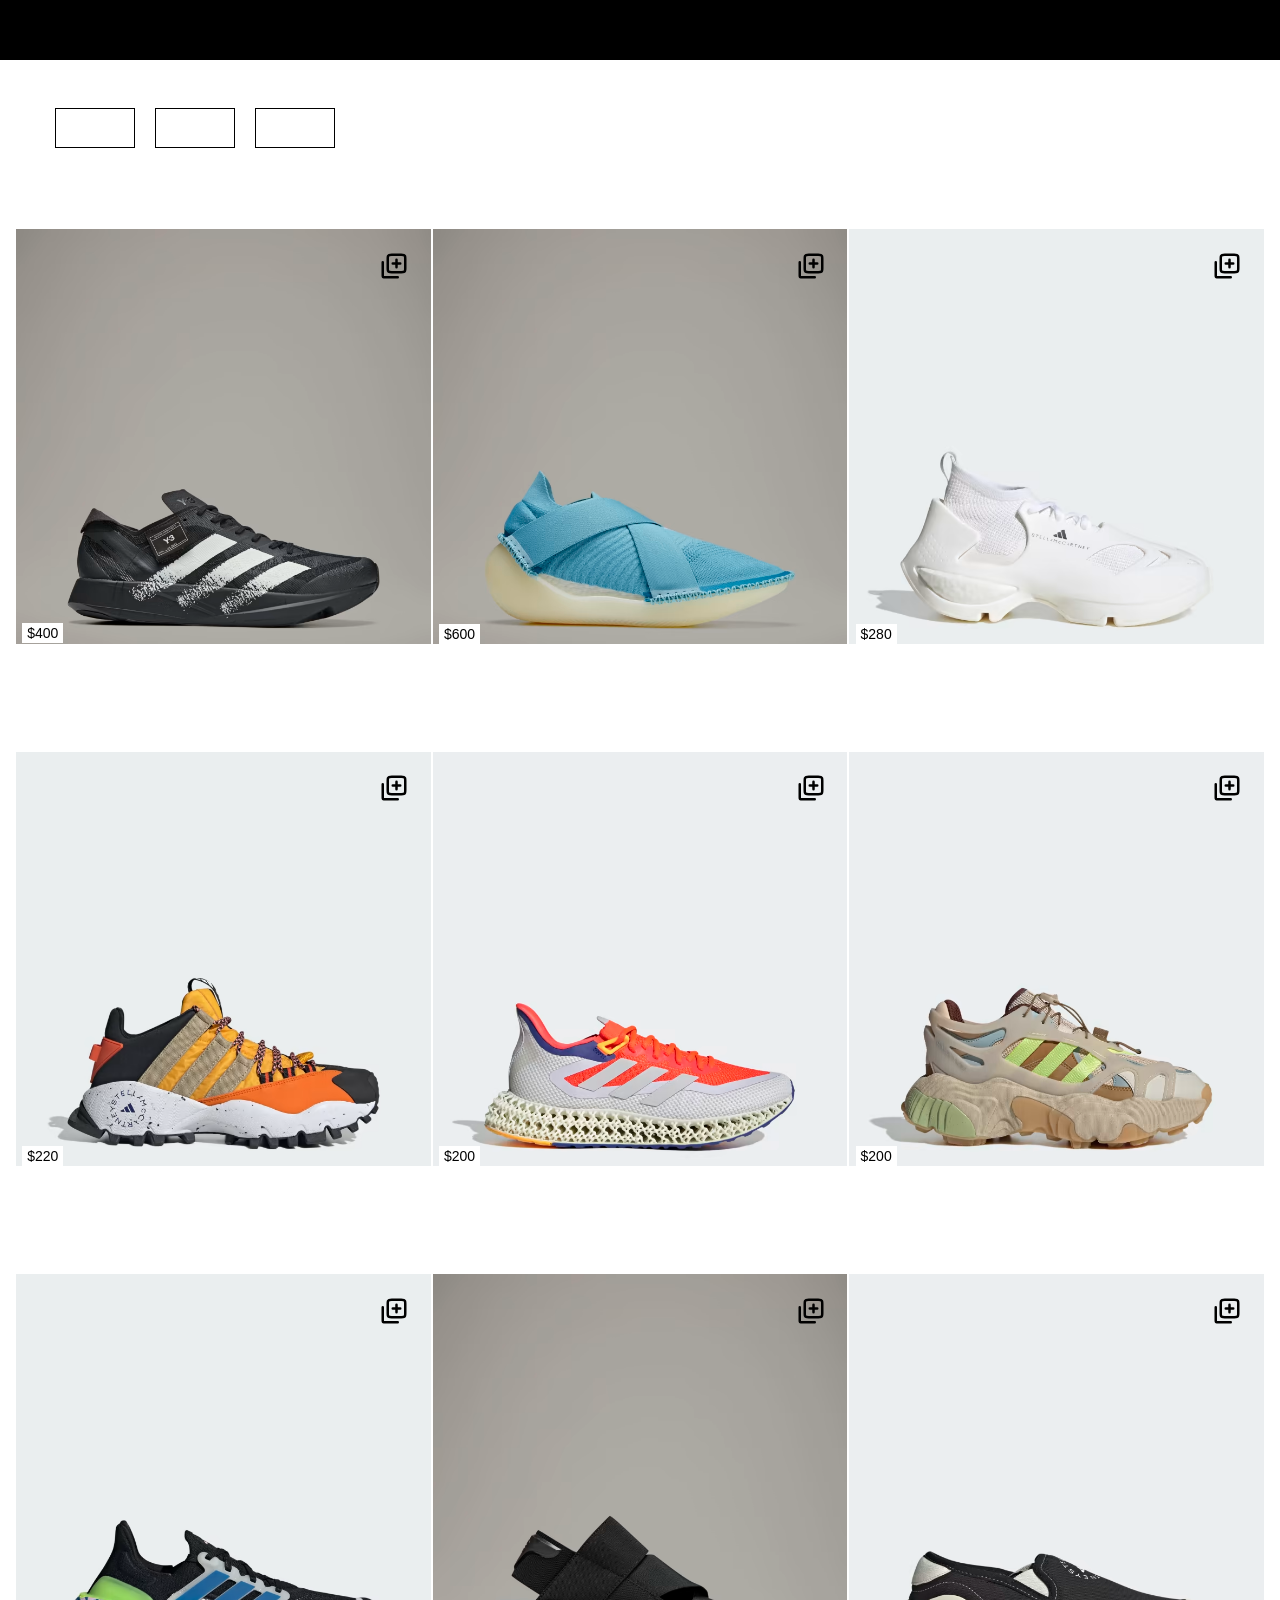
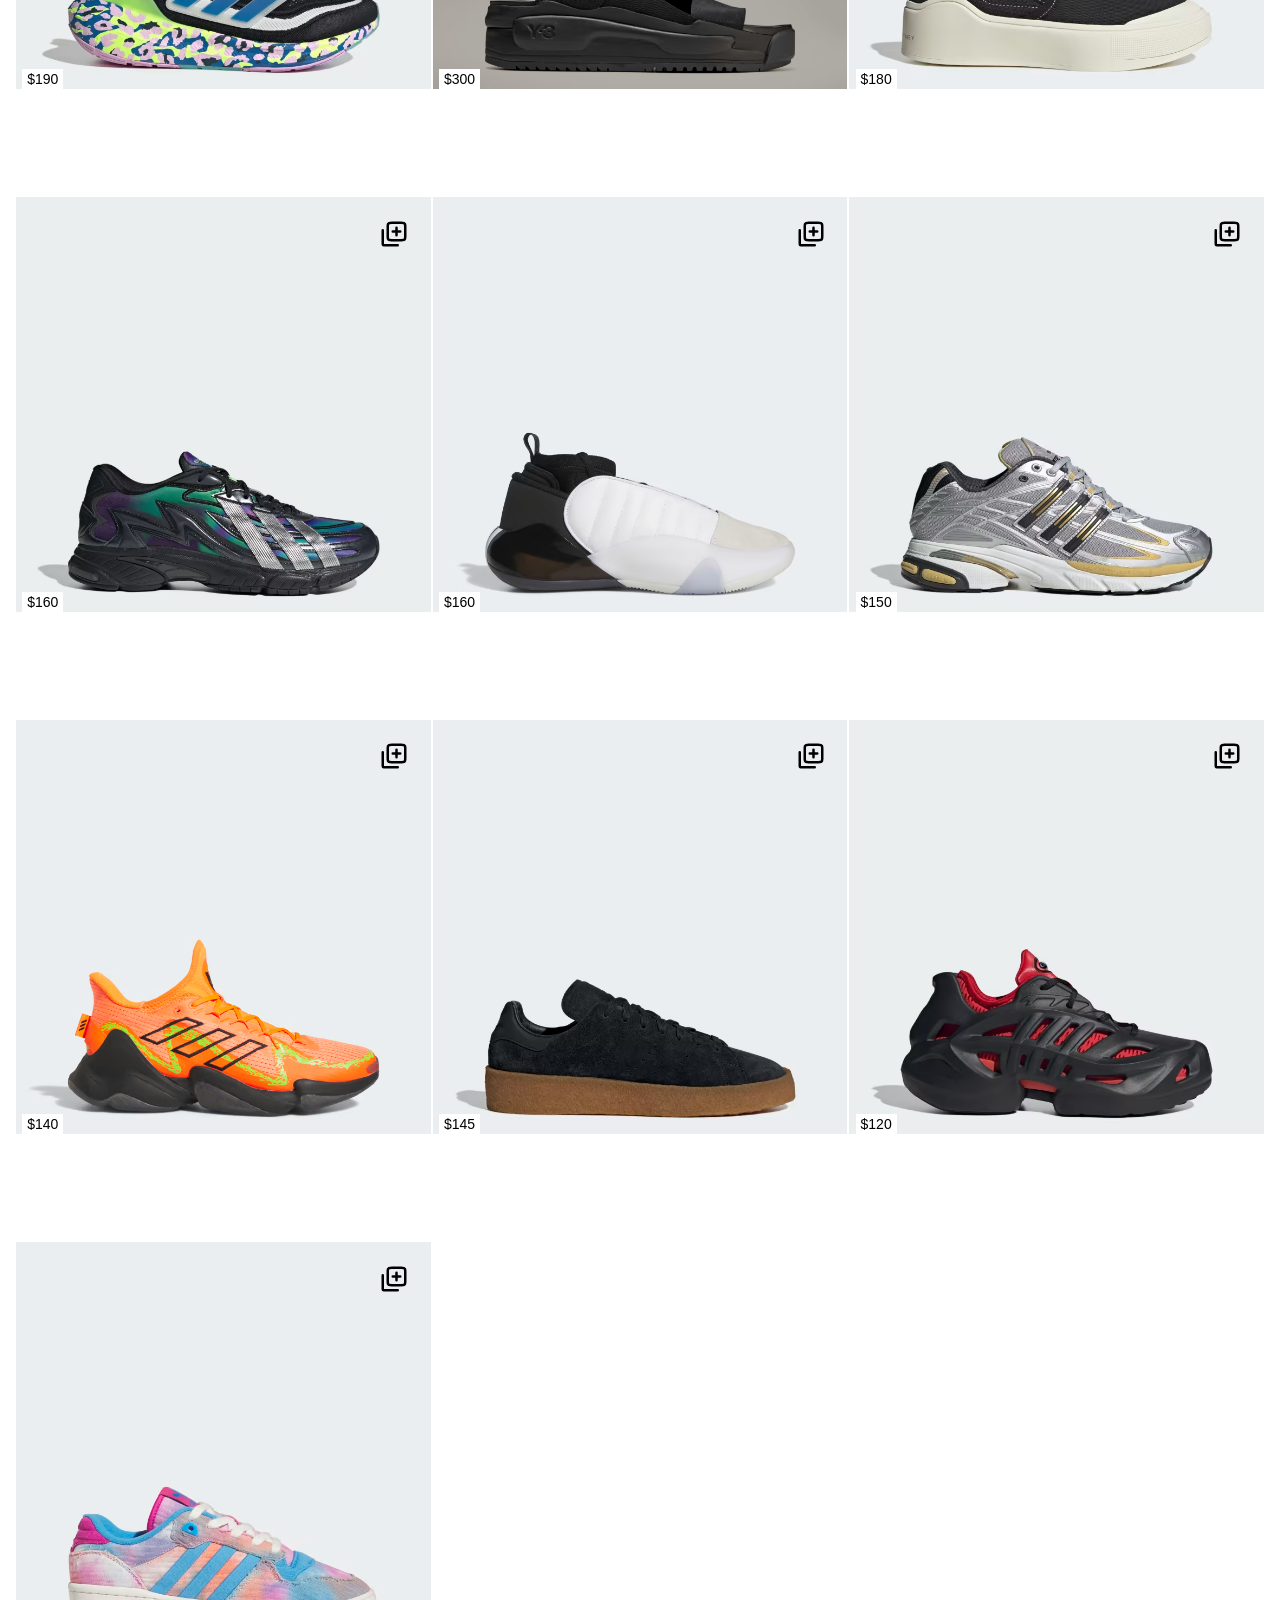
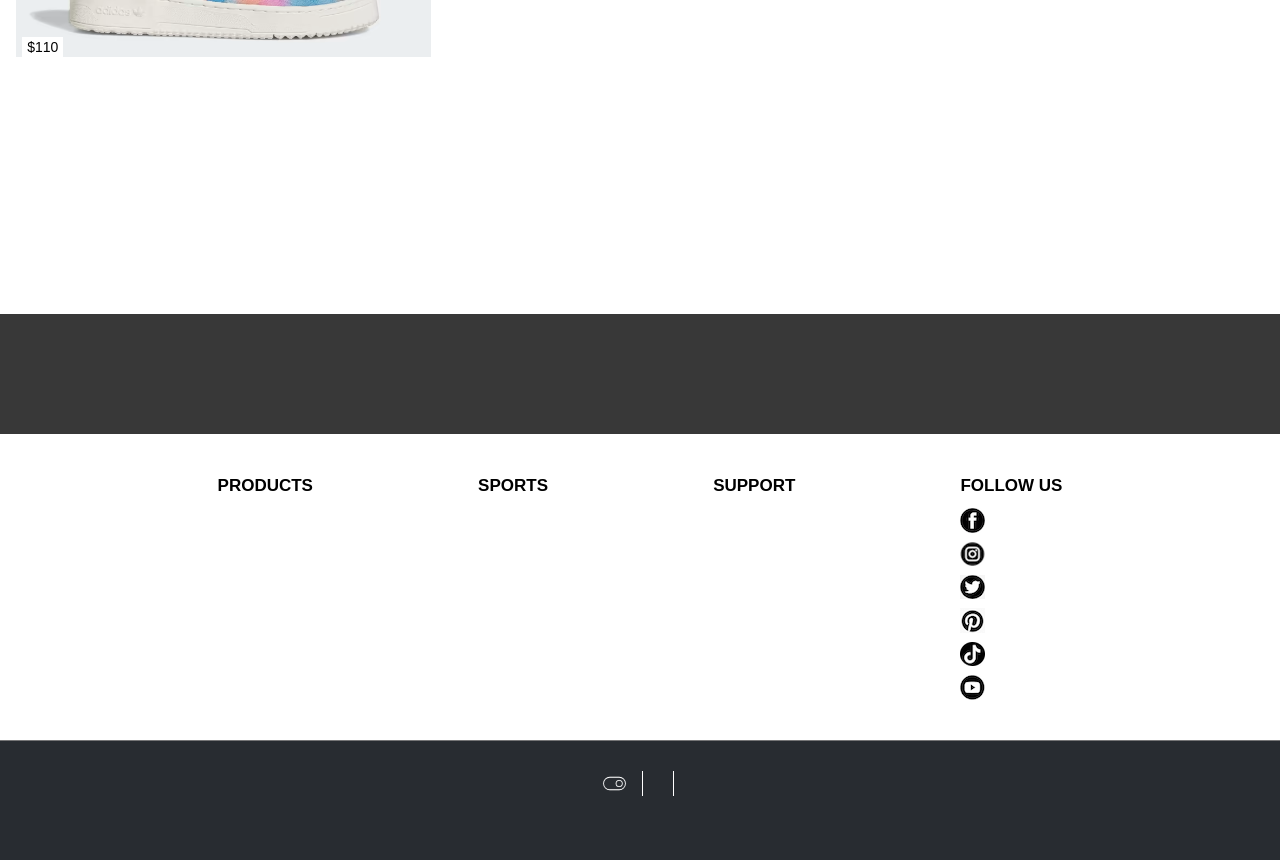
<file: ferrous/index.html>
<!DOCTYPE html>
<html lang="en">

<head>
  <meta charset="UTF-8">
  <title>Ferrous</title>
  <meta name="viewport" content="width=device-width, initial-scale=1.0">
  <link rel="stylesheet" href="styles/fonts.css">
  <link rel="stylesheet" href="styles/reset.css">
  <link rel="stylesheet" href="styles/index.css">
</head>

<body>

  <header class="header" id='header'>
    <div class="header-item">
      <h5 class='header-item__title'></h5>
    </div>

    <div class="header-container">
      <div class="header-top">
        <ul class="header-top-el">
          <li><a class='header-top-el txt' href="#">help</a></li>
          <li><a class='header-top-el txt' href="#">orders and returns</a></li>
          <li><a class='header-top-el txt' href="#">join club</a></li>
        </ul>
      </div>
      <div class="header-bottom">
        <div class="header-bottom-menu">
          <button class='menu-btn' id='btnToProfile'> profile </button>
          <button class='menu-btn' id='btnToWishList'> like </button>
          <button class='menu-btn' id='btnToBag'> cart </button>
        </div>
        <a class='header-bottom-logo' href="#">
          <svg class='adi-v1' viewBox="100 100 50 32">
            <path d="M 150.07 131.439 L 131.925 100 L 122.206 105.606 L 137.112 131.439 L 150.07 131.439 Z M 132.781 131.439 L 120.797 110.692 L 111.078 116.298 L 119.823 131.439 L 132.781 131.439 Z M 109.718 121.401 L 115.509 131.439 L 102.551 131.439 L 100 127.007 L 109.718 121.401 Z"
              fill="black"></path>
          </svg>
          <svg class='adi-v2' viewBox="0 -0.8 47 34.5">
            <path fill='#000'
              d="M25.982 27.903H20.15C21.115 29.631 22.034 31 23.09 32a18.289 18.289 0 0 0 2.892-4.097ZM35.806 27.903h-9.273c-.275 1.458-.275 2.824-.275 3.824 2.704-.181 6.29-1.412 9.548-3.824ZM39.98 24.537H6.156a9.762 9.762 0 0 0 1.742 1.639h30.2a5.97 5.97 0 0 0 1.882-1.639ZM46.177 8.967c-4.223.273-10.281 3.096-14.226 7.693a16.01 16.01 0 0 0-1.884 2.504h13.586c1.834-3.643 2.797-7.24 2.524-10.197ZM28.962 19.164c.093-1.047.182-2.053.182-3.232 0-6.37-2.89-12.97-6.058-15.932-3.211 2.958-6.058 9.559-6.058 15.932 0 1.182 0 2.185.183 3.232h11.75ZM19.831 31.727a22.55 22.55 0 0 0-.142-3.824h-9.363c3.308 2.412 6.885 3.64 9.502 3.824h.003ZM16.159 19.164c-.505-.866-1.195-1.685-1.881-2.504C10.329 12.066 4.224 9.24.047 8.967c-.276 2.958.647 6.554 2.475 10.197H16.16ZM42.737 20.895H3.445c.276.592.92 1.408 1.194 1.773h36.854a7.706 7.706 0 0 0 1.24-1.773h.004Z">
            </path>
          </svg>
        </a>
      </div>
    </div>
  </header>

  <footer class="footer" id='footer'>
    <div class="footer-top">
    </div>
    <div class="footer-middle">
      <ul class="footer-middle-lists">
        <li class='lists-el'>
          <h5 class='lists-title'>PRODUCTS</h5>
          <ul class='list-links'>
            <li><a href="#">Shoes</a></li>
            <li><a href="#">Clothing</a></li>
            <li><a href="#">Accessories</a></li>
            <li><a href="#">Gift Cards</a></li>
            <li><a href="#">New Arrivals</a></li>
            <li><a href="#">Best Sellers</a></li>
            <li><a href="#">Release Dates</a></li>
            <li><a href="#">Black Friday Deals</a></li>
            <li><a href="#">Sale</a></li>
          </ul>
        </li>
        <li class='lists-el'>
          <h5 class='lists-title'>SPORTS</h5>
          <ul class='list-links'>
            <li><a href="#">Soccer</a></li>
            <li><a href="#">Running</a></li>
            <li><a href="#">Basketball</a></li>
            <li><a href="#">Football</a></li>
            <li><a href="#">Outdoor</a></li>
            <li><a href="#">Golf</a></li>
            <li><a href="#">Baseball</a></li>
            <li><a href="#">Tennis</a></li>
            <li><a href="#">Skateboarding</a></li>
          </ul>
        </li>
        <li class='lists-el'>
          <h5 class='lists-title'>SUPPORT</h5>
          <ul class='list-links'>
            <li><a href="#">Help</a></li>
            <li><a href="#">Returns & Exchanges</a></li>
            <li><a href="#">Shipping</a></li>
            <li><a href="#">Order Tracker</a></li>
            <li><a href="#">Store Locator</a></li>
            <li><a href="#">Size Charts</a></li>
            <li><a href="#">Gift Card Balance</a></li>
            <li><a href="#">How to Clean Shoes</a></li>
            <li><a href="#">Running Shoe Finder</a></li>
          </ul>
        </li>
        <li class='lists-el'>
          <h5 class='lists-title'>FOLLOW US
          </h5>
          <ul class='list-links icon'>
            <li><a href="#"><img src="img/svg/socials/facebook.png" alt=""></a></li>
            <li><a href="#"><img src="img/svg/socials/instagram.png" alt=""></a></li>
            <li><a href="#"><img src="img/svg/socials/twitter.png" alt=""></a></li>
            <li><a href="#"><img src="img/svg/socials/pinterest.png" alt=""></a></li>
            <li><a href="#"><img src="img/svg/socials/tiktok.png" alt=""></a></li>
            <li><a href="#"><img src="img/svg/socials/youtube.png" alt=""></a></li>
          </ul>
        </li>
      </ul>
    </div>
    <div class="footer-bottom">
      <ul class="footer-bottom-menu">
        <li class='menu-el'>
          <a href="">Your Privacy Choices</a>
          <img src="img/svg/toggle-right-thin-svgrepo-com.svg">
        </li>
        <li class='menu-el'>
          <a href="">Privacy Policy</a>
        </li>
        <li class='menu-el'>
          <a href="">Terms and Conditions</a>
        </li>
      </ul>
      <div class=" footer-bottom-colophon">
        <span>© 2023 Ferrous America, Inc.</span>
      </div>
    </div>
  </footer>

  <script src="js/product.js"></script>
  <script src="js/renderWishList.js"></script>
  <script src="js/renderBag.js"></script>
  <script src="js/index.js"></script>
  <script src="js/controller.js"></script>
  <script src="js/renderMain.js"></script>
  <script src="js/renderProduct.js"></script>
  <script src="js/removeItem.js"></script>
  <script src="js/renderProfile.js"></script>
  <script src="js/renderCheckout.js"></script>
</body>

</html>
</file>
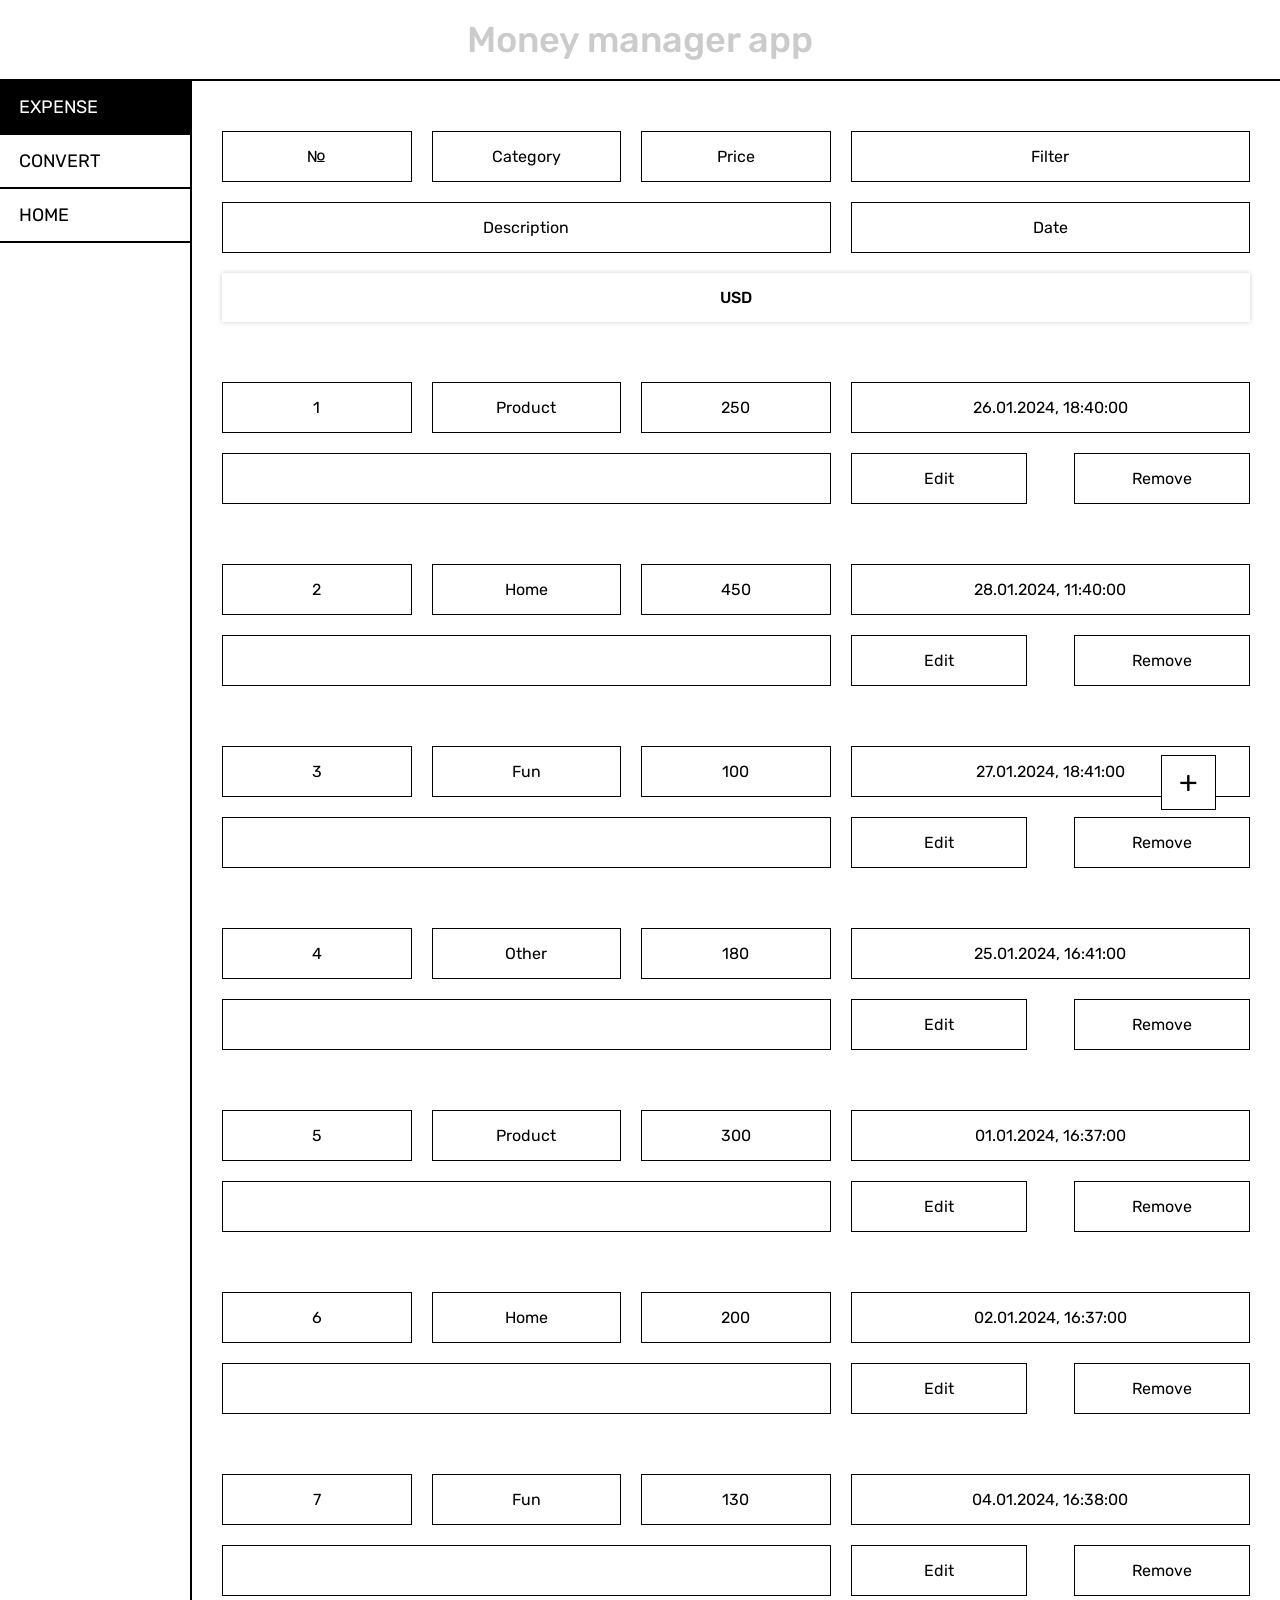
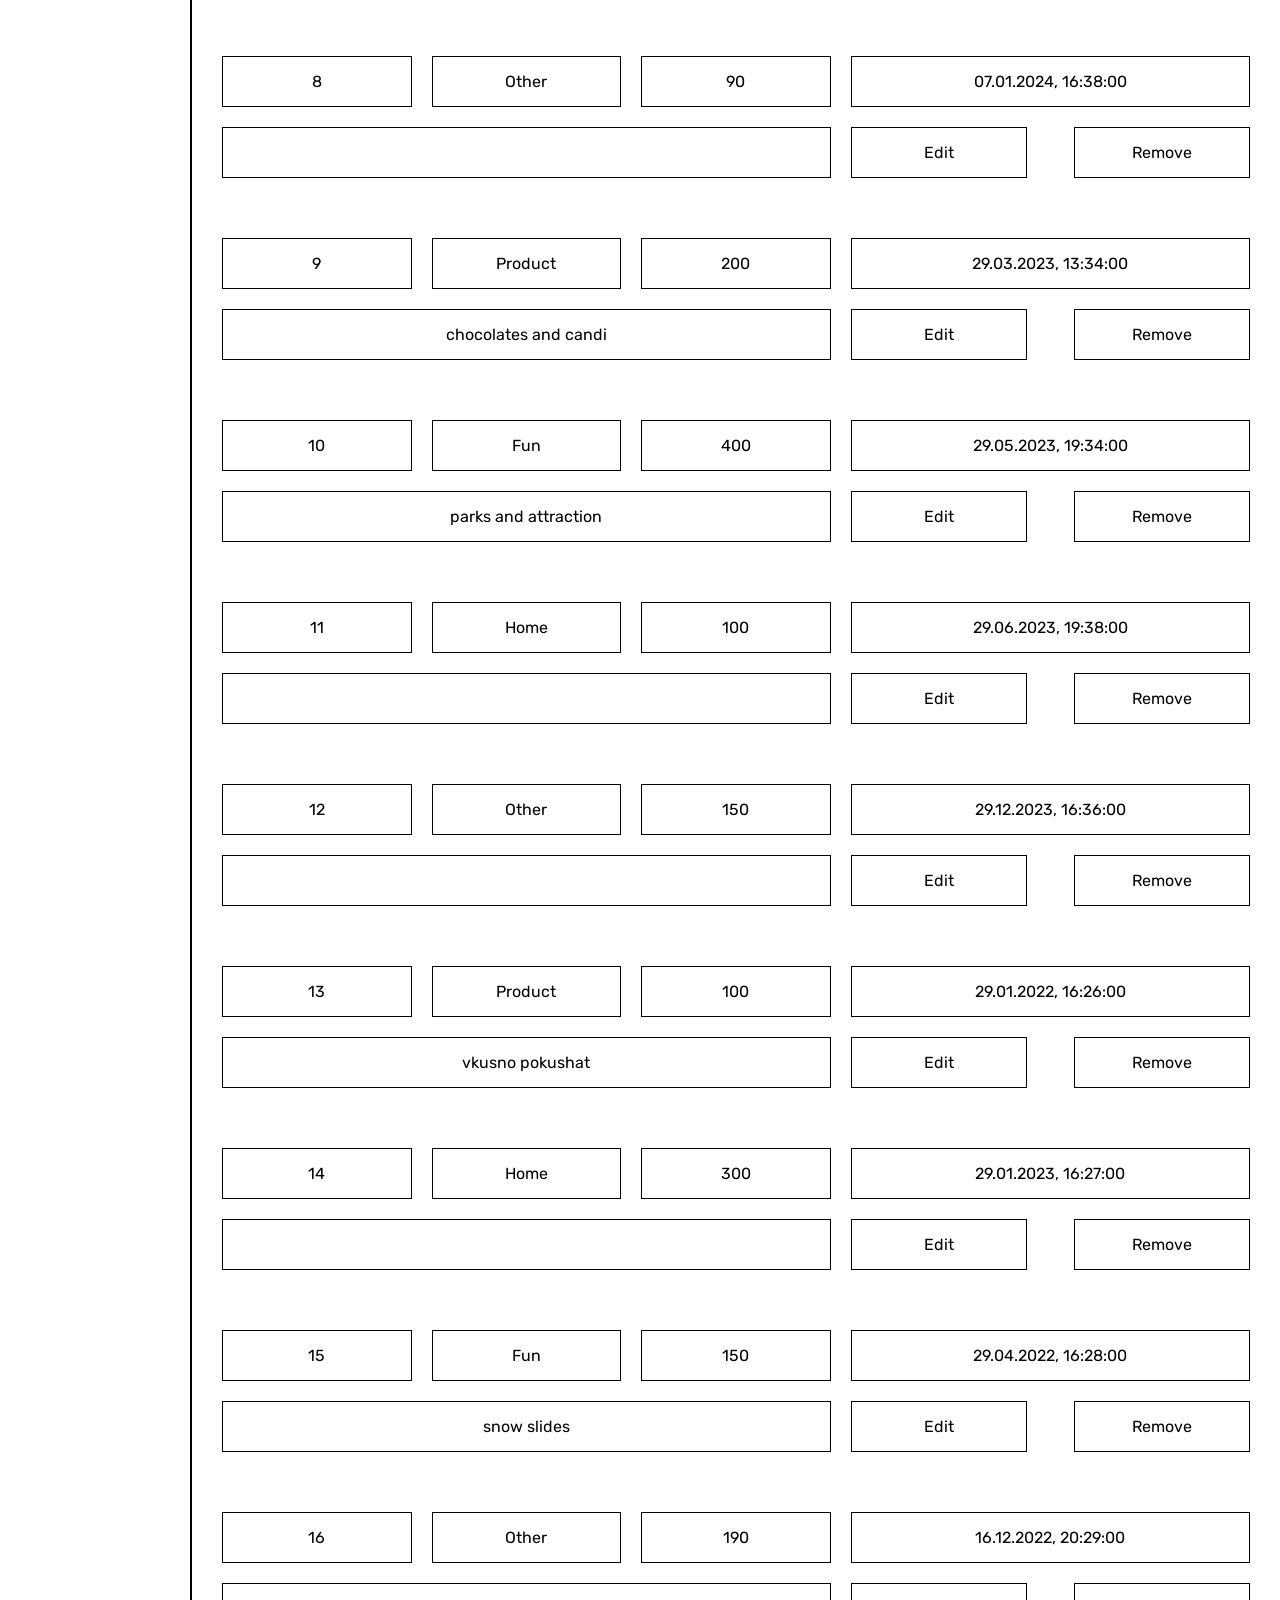
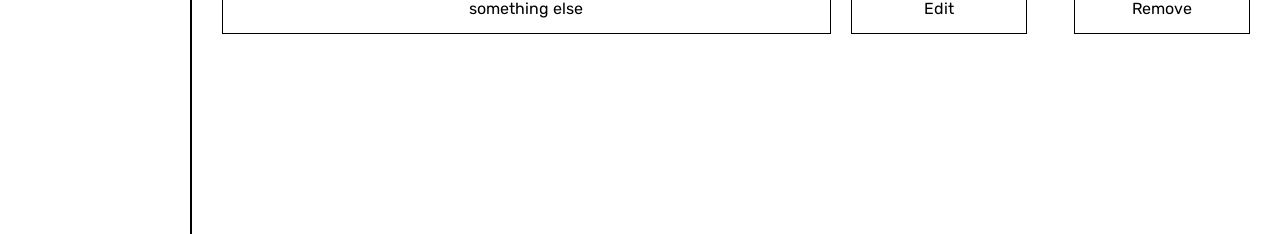
<file: jade/index.html>
<!DOCTYPE html>
<html lang="en">

<head>
  <meta charset="UTF-8">
  <meta name="viewport" content="width=device-width, initial-scale=1.0">
  <title>Jade</title>
  <link rel="stylesheet" href="src/styles/style.css">
  <link href="https://fonts.googleapis.com/css2?family=Rubik:wght@300;400;500;700&display=swap" rel="stylesheet">
</head>

<body>

  <div class="app">
    <header class="header">
      <h1 class='header-title'>Money manager app</h1>
    </header>
    <div class="app__wrapper">
      <aside class="sidebar">
        <nav class="sideabar-nav">
          <ul class="sideabar-nav__links">
            <li class='tab-button tab-button_active' id='tab-button-expense'>
              <div class="nav-link">Expense</div>
            </li>
            <li class='tab-button' id='tab-button-convert'>
              <div class="nav-link">Convert</div>
            </li>
            <li class='tab-button' id='tab-button-home'>
              <div class="nav-link">Home</div>
            </li>
          </ul>
        </nav>
      </aside>
      <main class="main" id='main'>
        <div class="expense" id='expense' data-active="active-tab">
          <div class="expense-container">
            <div class="expense-content" id='expense-content'>
              <div class="expense-field">
                <div class="expense-field__info">№</div>
                <div class="expense-field__info">Category</div>
                <div class="expense-field__info">Price </div>
                <div class="expense-field__info expense-field__info-date">Date</div>
                <div class="expense-field__info expense-field__button_description">Description</div>
                <button class="expense-field__button expense-field__button_filter">Filter</button>
                <div class="expense-field__info expense-field__info-currency">usd</div>
              </div>
            </div>
          </div>
        </div>
        <div class="note none" id='form'>
          <div class="note-container">
            <form action="GET" class="note-form">
              <select class='note-form__input note-form__input_category' name="category" id="note-input" data-id="input-category" placeholder='Category' required>
                <option class='note-form__input-option' value disabled selected hidden>Category</option>
                <option class='note-form__input-option' value="product">Product</option>
                <option class='note-form__input-option' value="home">Home</option>
                <option class='note-form__input-option' value="fun">Fun</option>
                <option class='note-form__input-option' value="other">Other</option>
              </select>
              <input min='1' type="number" class='note-form__input note-form__input_sum' id='note-input' data-id="input-value" autocomplete='off' placeholder='Price' required>
              <input type="datetime-local" class='note-form__input note-form__input_date' id='note-input' data-id="input-date" required>
              <textarea resize='none' class='note-form__input note-form__input_txt' name="note-input" id="note-input" data-id="input-description" cols="25" rows="2" maxlength='20'></textarea>
              <input class='note-form__submit' type="submit" id='input-submit' value='OKEY' required>
            </form>
          </div>
        </div>
      </main>
    </div>
    <div class="put" id='put'>
      <div class="put__txt">+</div>
    </div>
    <div class="overlay none" id='overlay'></div>
  </div>

  <div class="filter none" id='filter'>
    <div class="filter-container">
      <div class="filter__content">
        <div class="value">
          <h2 class="value__title">Price</h2>
          <div class="value__wrapper">
            <button class="value__button" data-value="low">Low to High</button>
            <button class="value__button" data-value="high">High to Low</button>
          </div>
        </div>
        <div class="category">
          <h2 class="category__title">Category</h2>
          <div class="category__wrapper">
            <button class="category__button" data-category="product">product</button>
            <button class="category__button" data-category="home">home</button>
            <button class="category__button" data-category="fun">fun</button>
            <button class="category__button" data-category="other">other</button>
          </div>
        </div>
        <div class="default">
          <button class="default__button">default</button>
        </div>
      </div>
    </div>
  </div>

  <div class="change none" id='change'>
    <div class="change__container">
      <form class='change__form' action="GET">
        <div class='change__close'>x</div>
        <input class='change__input' type="number" min='1' required>
        <input class='change__submit' type="submit" name="change" value='change'>
      </form>
    </div>
  </div>

  <script src="src/js/index.js"></script>
  <script src="src/js/variables.js"></script>
  <script src="src/js/switcher.js"></script>
  <script src="src/js/expenses.js"></script>
  <script src="src/js/convert.js"></script>
  <script src="src/js/home.js"></script>
</body>

</html>
</file>
<file: ferrous/styles/fonts.css>
@font-face {
  font-family: 'Rubik-Black';
  src: url('../fonts/Rubik-Black.woff2'), url('../fonts/Rubik-Black.woff');
  font-weight: 900;
  font-style: normal;
  font-display: swap;
}

@font-face {
  font-family: 'Rubik-BlackItalic';
  src: url('../fonts/Rubik-BlackItalic.woff2'), url('../fonts/Rubik-BlackItalic.woff');
  font-weight: 900;
  font-style: italic;
  font-display: swap;
}

@font-face {
  font-family: 'Rubik-Bold';
  src: url('../fonts/Rubik-Bold.woff2'), url('../fonts/Rubik-Bold.woff');
  font-weight: 700;
  font-style: normal;
  font-display: swap;
}

@font-face {
  font-family: 'Rubik-BoldItalic';
  src: url('../fonts/Rubik-BoldItalic.woff2'), url('../fonts/Rubik-BoldItalic.woff');
  font-weight: 700;
  font-style: italic;
  font-display: swap;
}

@font-face {
  font-family: 'Rubik-Regular';
  src: url('../fonts/Rubik-Regular.woff2'), url('../fonts/Rubik-Regular.woff');
  font-weight: 400;
  font-style: normal;
  font-display: swap;
}

@font-face {
  font-family: 'Rubik-Medium';
  src: url('../fonts/Rubik-Medium.woff2'), url('../fonts/Rubik-Medium.woff');
  font-weight: 500;
  font-style: normal;
  font-display: swap;
}

@font-face {
  font-family: 'Rubik-MediumItalic';
  src: url('../fonts/Rubik-MediumItalic.woff2'), url('../fonts/Rubik-MediumItalic.woff');
  font-weight: 500;
  font-style: italic;
  font-display: swap;
}

@font-face {
  font-family: 'Rubik-Light';
  src: url('../fonts/Rubik-Light.woff2'), url('../fonts/Rubik-Light.woff');
  font-weight: 300;
  font-style: normal;
  font-display: swap;
}

@font-face {
  font-family: 'Rubik-LightItalic';
  src: url('../fonts/Rubik-LightItalic.woff2'), url('../fonts/Rubik-MediumItalic.woff');
  font-weight: 300;
  font-style: italic;
  font-display: swap;
}
</file>
<file: ferrous/styles/index.css>
@import url("./blocks/header.css");
@import url("./blocks/footer.css");
@import url("./blocks/main.css");
@import url("./blocks/pagination.css");
@import url("./blocks/product.css");
@import url("./blocks/modal.css");
@import url("./blocks/profile.css");
@import url("./blocks/wishlist.css");
@import url("./blocks/bag.css");
@import url("./blocks/checkout.css");

:root {
  --font-black: Rubik-Black, sans-serif;
  --font-black-i: Rubik-BlackItalic, sans-serif;

  --font-bold: Rubik-Bold, sans-serif;
  --font-bold-i: Rubik-BoldItalic, sans-serif;

  --font-regular: Rubik-Regular, sans-serif;

  --font-medium: Rubik-Medium, sans-serif;
  --font-medium-i: Rubik-MediumItalic, sans-serif;

  --font-light: Rubik-Light, sans-serif;
  --font-light-i: Rubik-LightItalic, sans-serif;
}
</file>
<file: jade/src/styles/style.css>
@import url('reset.css');
@import url('expense.css');
@import url('convert.css');
@import url('home.css');
</file>
